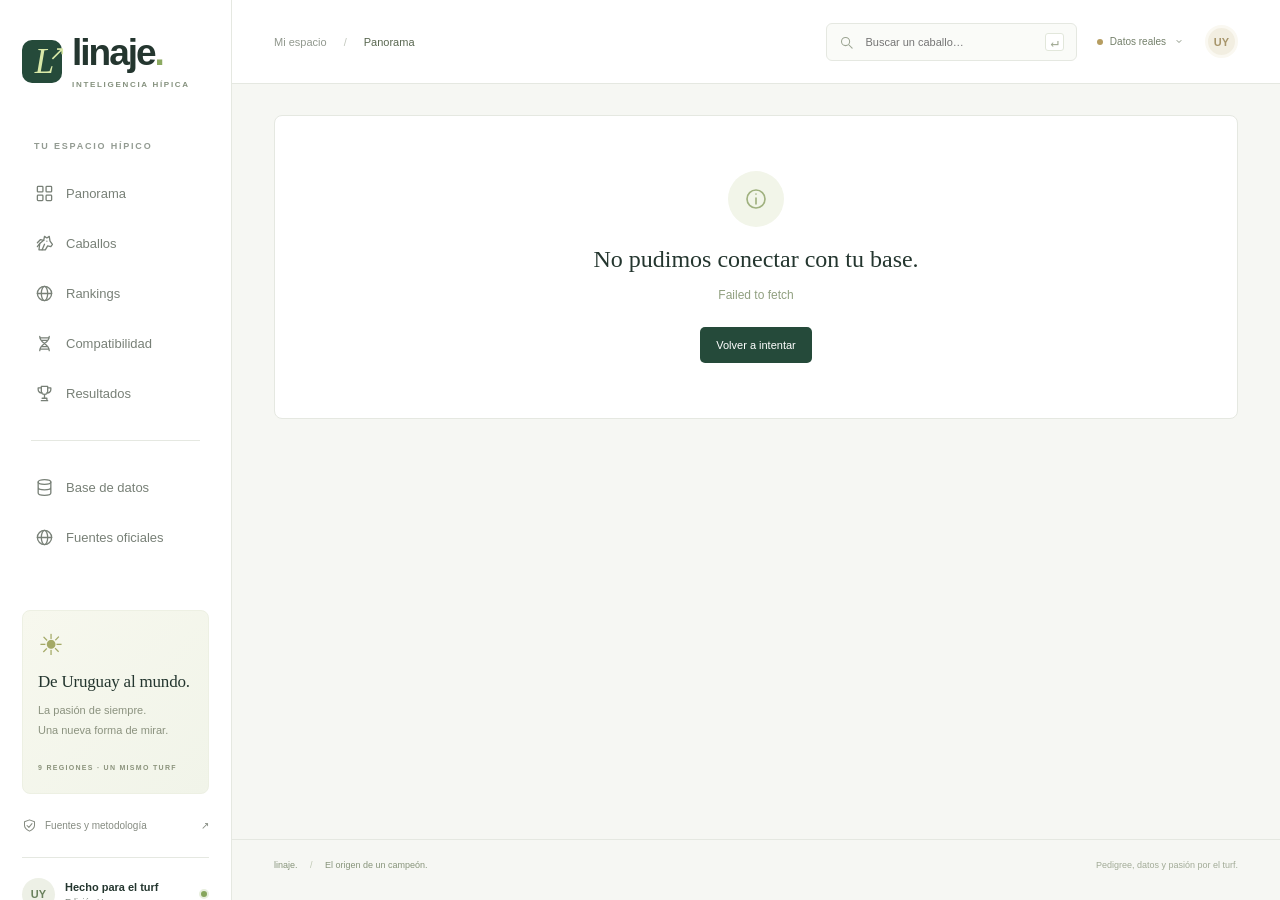
<file: preview.html>
<!doctype html><html lang="es"><head><meta charset="utf-8"><meta name="viewport" content="width=device-width,initial-scale=1"><title>Linaje · Preview interactiva</title><style>html,body{margin:0;height:100%;overflow:hidden;background:#f5f7f4}iframe{display:block;border:0;width:100%;height:100dvh}</style></head><body><iframe id="linaje-preview" title="Linaje · Pedigrees, carreras y compatibilidad" allow="fullscreen"></iframe><script>document.getElementById('linaje-preview').srcdoc="\u003c!doctype html>\n\u003chtml lang=\"es\">\n\u003chead>\u003cbase href=\"about:srcdoc\">\n  \u003cmeta charset=\"UTF-8\">\n  \u003cmeta name=\"viewport\" content=\"width=device-width, initial-scale=1.0\">\n  \u003cmeta name=\"theme-color\" content=\"#203b31\">\n  \u003cmeta name=\"description\" content=\"Pedigrees de pura sangre, an\u00e1lisis de cruces y resultados h\u00edpicos. Uruguay como punto de partida.\">\n  \u003ctitle>Linaje \u2014 El origen de un campe\u00f3n\u003c/title>\n  \u003clink rel=\"icon\" href=\"[data-uri]\" type=\"image/svg+xml\">\n  \u003cstyle>:root{--bg:#f6f7f3;--white:#fff;--ink:#24362f;--muted:#7b847c;--line:#e5e8e1;--green:#254a3a;--lime:#d9e9a8;--pale:#eff3e8;--orange:#af7847;--serif:Georgia,'Times New Roman',serif;--sans:Inter,-apple-system,BlinkMacSystemFont,'Segoe UI',sans-serif}\n*{box-sizing:border-box}body{margin:0;font:14px var(--sans);color:var(--ink);background:var(--bg);-webkit-font-smoothing:antialiased}button,input,select,textarea{font:inherit}button,a,input,select,textarea{-webkit-tap-highlight-color:transparent}a{color:inherit;text-decoration:none}button{cursor:pointer}button:disabled{cursor:not-allowed;opacity:.5}button:focus-visible,a:focus-visible,input:focus-visible,select:focus-visible,textarea:focus-visible{outline:3px solid #9bb477;outline-offset:3px}button{color:inherit}svg.icon{width:19px;height:19px;stroke:currentColor;stroke-width:1.65;fill:none;stroke-linecap:round;stroke-linejoin:round;vertical-align:middle;flex-shrink:0}.sidebar{width:232px;position:fixed;inset:0 auto 0 0;background:#fff;border-right:1px solid var(--line);display:flex;flex-direction:column;padding:34px 22px 0;z-index:30}.brand{display:flex;align-items:center;gap:10px;margin-bottom:52px;font-size:37px;font-weight:650;letter-spacing:-2px;line-height:1}.brand-dot{color:#8caa61}.brand small{display:block;letter-spacing:1.7px;font-size:8px;font-weight:600;color:#85917e;margin-top:10px}.brand-mark{display:inline-flex;position:relative;border-radius:10px;color:var(--lime);background:var(--green);height:43px;width:40px;font:italic 35px var(--serif);align-items:center;justify-content:center;letter-spacing:-5px}.brand-mark>span{font:20px var(--sans);position:absolute;top:1px;right:1px}.workspace-label{font-size:9px;letter-spacing:1.8px;color:#939b92;font-weight:650;margin:0 12px 15px}.nav-link{display:flex;gap:12px;align-items:center;padding:13px 13px;margin:5px 0;border-radius:7px;font-size:13px;color:#788077;transition:.15s}.nav-link.active{color:#244a35;background:#edf2e4;font-weight:600}.nav-link.active:after{content:'';width:5px;height:5px;margin-left:auto;background:#7a9856;border-radius:50%}.nav-link:hover{background:var(--bg);color:var(--green)}.nav-divider{height:1px;background:var(--line);margin:24px 9px}.sidebar-bottom{margin-top:auto;padding-top:45px}.uruguay-note{padding:20px 15px;background:linear-gradient(135deg,#f7f8ee,#f1f4e9);border:1px solid #edf0e3;border-radius:8px}.sun-mark{display:block;color:#a4a967;font-size:29px;line-height:1;margin-bottom:12px}.uruguay-note strong{font:17px var(--serif);letter-spacing:-.2px}.uruguay-note p{font-size:11px;color:#8b927f;line-height:1.8;margin:9px 0 16px}.tiny-label{font-size:7px;letter-spacing:1.3px;color:#8b937c;font-weight:600}.help-link{display:flex;align-items:center;gap:8px;font-size:10px;color:#858b81;padding:24px 0}.help-link .icon{width:15px;height:15px}.help-link>span:last-child{margin-left:auto}.sidebar-signature{padding:20px 0;border-top:1px solid var(--line);display:flex;align-items:center;gap:10px;font-size:11px;font-weight:600}.avatar,.profile-avatar{width:33px;height:33px;display:inline-flex;align-items:center;justify-content:center;border-radius:50%;background:#edf0e6;color:#69805d;font-size:11px;font-weight:650;flex-shrink:0}.sidebar-signature small{display:block;font-size:9px;font-weight:400;color:var(--muted);margin-top:4px}.status-dot{width:6px;height:6px;background:#87a65c;border:2px solid #e8efdf;box-sizing:content-box;border-radius:50%;margin-left:auto}.app-shell{margin-left:232px}.topbar{height:84px;background:#fff;border-bottom:1px solid var(--line);display:flex;align-items:center;justify-content:space-between;gap:20px;padding:0 42px}.breadcrumb{font-size:11px;color:#92998f;white-space:nowrap}.breadcrumb span{margin:0 14px;color:#c3c8be}.breadcrumb strong{color:#596750;font-weight:500}.topbar-actions{display:flex;align-items:center;gap:20px}.global-search{display:flex;align-items:center;gap:9px;border:1px solid var(--line);background:#fafbf8;padding:9px 12px;border-radius:6px}.global-search .icon{width:15px;height:15px;color:#9ba492}.global-search input{width:173px;background:transparent;border:0;font-size:11px;color:var(--ink);outline:none}.global-search kbd{border:1px solid #e2e7db;background:#fff;padding:0 4px;color:#a1aa94;border-radius:3px}.mode-button{border:0;background:transparent;display:flex;align-items:center;gap:7px;font-size:10px;color:#737f69;padding:9px 0}.mode-button .icon{width:12px}.mode-dot{width:6px;height:6px;border-radius:50%;background:#b69d61}.profile-avatar{background:#f2eee1;color:#a7956b;border:3px solid #faf8f1}.mobile-menu{display:none!important}main{max-width:1550px;margin:auto;padding:31px 42px 35px;min-height:calc(100vh - 145px)}.page-intro{display:flex;justify-content:space-between;gap:20px;align-items:center;margin-bottom:25px}.eyebrow{font-size:9px;color:#8d9980;letter-spacing:2px;font-weight:600;margin:0 0 9px;text-transform:uppercase}h1{font-family:var(--serif);font-size:31px;font-weight:400;letter-spacing:-.8px;margin:0 0 8px}h2{font-size:17px;font-weight:600;letter-spacing:-.3px;margin:0}h3{margin:0;font-size:14px;font-weight:600}p{line-height:1.6}.page-intro p{color:#8b9385;font-size:11px;margin:0}.date-chip{display:flex;gap:8px;align-items:center;font-size:10px;color:#7e8b73;background:white;border:1px solid var(--line);padding:9px 12px;border-radius:5px}.date-chip .icon{width:14px;height:14px}.demo-banner{border:1px solid #e7e2cc;background:#fbf9ef;border-radius:6px;display:flex;align-items:center;gap:9px;padding:9px 13px;margin-bottom:22px;color:#958255;font-size:10px}.demo-banner .icon{width:14px;height:14px}.demo-banner button{font-size:10px;color:#806c3a;background:none;border:0;padding:0;margin-left:auto;white-space:nowrap;text-decoration:underline;text-underline-offset:3px}.hero{position:relative;overflow:hidden;border-radius:10px;background:#203b31;min-height:260px;display:flex;align-items:center;color:#f4f6e9;isolation:isolate}.hero:after{content:'';position:absolute;inset:0;background:linear-gradient(90deg,#203b31 38%,transparent 78%);z-index:-1}.hero-content{padding:32px 36px;width:65%}.hero .eyebrow{color:#bfce9c;font-size:8px;letter-spacing:2.5px;display:flex;align-items:center;gap:8px}.hero .eyebrow:before{content:'';height:4px;width:4px;border-radius:50%;background:#bfce9c}.hero h2{font:37px/1.13 var(--serif);letter-spacing:-.6px;margin:15px 0}.hero h2 em{font-weight:400;color:#d3e3a4}.hero p{font-size:10px;line-height:1.8;color:#b2c2b4;max-width:320px;margin:0 0 23px}.hero-art{position:absolute;right:-7px;top:-28px;height:350px;width:430px;z-index:-2;object-fit:contain}.hero-buttons{display:flex;align-items:center;gap:20px}.button{display:inline-flex;align-items:center;justify-content:center;gap:8px;border:1px solid transparent;border-radius:5px;font-size:11px;font-weight:500;padding:11px 15px;transition:background .15s;white-space:nowrap}.button .icon{width:14px;height:14px}.button.primary{background:var(--green);color:white}.button.primary:hover{background:#36664e}.button.lime{background:var(--lime);color:#2e482e}.button.lime:hover{background:#e5f2c3}.button.light{background:#fff;border-color:var(--line);color:#69775d}.button.light:hover{background:var(--pale)}.button.ghost{background:transparent;color:#d3ddc7;padding-left:0;padding-right:0;font-size:10px}.button.text{color:var(--green);background:none;padding-left:0;padding-right:0;font-size:10px}.hero-caption{position:absolute;bottom:19px;right:24px;font-size:7px;letter-spacing:2px;color:#9bad95}.stats-grid{display:grid;grid-template-columns:repeat(4,minmax(0,1fr));gap:15px;margin:22px 0 29px}.stat{background:white;border:1px solid var(--line);border-radius:7px;padding:19px 20px;position:relative}.stat-icon{position:absolute;right:17px;top:17px;background:#f4f6ee;padding:7px;border-radius:6px;color:#869775;line-height:1}.stat-icon .icon{width:15px;height:15px}.stat .label{font-size:10px;color:#8b9483;margin-bottom:9px;display:block}.stat .number{font-size:29px;letter-spacing:-1px;font-weight:500;line-height:1.3}.stat .meta{font-size:9px;color:#9ca58f;display:block;margin-top:7px}.stat .meta b{color:#8b9f68;font-weight:500}.dashboard-grid{display:grid;grid-template-columns:minmax(0,1fr) 285px;gap:21px}.panel{background:white;border:1px solid var(--line);border-radius:8px;overflow:hidden}.panel-header{display:flex;align-items:center;justify-content:space-between;gap:20px;padding:22px 22px 19px}.panel-header h2{font-size:15px}.panel-header p{font-size:10px;color:#929b87;margin:7px 0 0}.panel-header .button{padding:4px 0}.tag{font-size:8px;letter-spacing:.2px;background:#f0f4e8;color:#7c8f61;border-radius:4px;padding:5px 8px;white-space:nowrap;display:inline-flex;align-items:center;gap:5px}.tag.demo{background:#f8f4e6;color:#a28b54}.tag.neutral{background:#f3f4ef;color:#8a9280}.tag.blue{background:#edf2f4;color:#77919c}.horse-table{width:100%;border-collapse:collapse;text-align:left}.horse-table th{font-size:8px;color:#9ca58f;font-weight:500;letter-spacing:.5px;text-transform:uppercase;background:#fafbf7;padding:11px 20px;border-top:1px solid var(--line);border-bottom:1px solid var(--line)}.horse-table td{padding:16px 20px;border-bottom:1px solid #f0f2e9;font-size:10px;color:#8a957f}.horse-table tr:last-child td{border-bottom:0}.horse-name-cell{display:flex;align-items:center;gap:10px}.horse-initial{width:33px;height:33px;display:inline-flex;align-items:center;justify-content:center;border-radius:6px;background:#f1f2e9;color:#8b9a75;font:italic 20px var(--serif);flex-shrink:0}.horse-initial.rose{background:#f4eee8;color:#b5a187}.horse-name-button{border:0;padding:0;background:none;text-align:left;color:#3e503c;font-size:11px;font-weight:600}.horse-name-button:hover{color:#88a456}.horse-name-cell small{display:block;color:#a0a88f;font-size:8px;margin-top:4px}.table-arrow{border:0;background:none;color:#a2ad92;padding:0}.table-arrow .icon{width:15px;height:15px}.panel-foot{border-top:1px solid var(--line);padding:14px 22px;font-size:9px;color:#a4ad97;display:flex;align-items:center;gap:6px;background:#fdfefb}.panel-foot .icon{height:12px;width:12px}.cross-card{background:#edf1e4;border:1px solid #e2e8d5;border-radius:8px;padding:24px;position:relative;overflow:hidden}.cross-card .cross-symbol{display:inline-flex;padding:8px;background:#e1e8ce;border-radius:7px;margin-bottom:21px;color:#849964}.cross-card h2{font:25px/1.15 var(--serif);letter-spacing:-.4px;max-width:190px}.cross-card p{font-size:10px;color:#8b987e;line-height:1.8;margin:14px 0 19px}.lineage-graphic{display:grid;grid-template-columns:1fr 20px 1fr;align-items:center;margin:20px 0 24px}.lineage-graphic .chip{padding:13px 0;border:1px solid #dbe3cb;border-radius:5px;text-align:center;background:#f7f9f0;font-size:9px;color:#92a376}.lineage-graphic .chip .icon{display:block;margin:0 auto 5px;width:19px;height:19px}.lineage-graphic .connector{height:1px;background:#b1c091;position:relative}.lineage-graphic .connector:after{content:'+';position:absolute;left:7px;top:-7px;font-size:11px;color:#95a778;background:#edf1e4}.cross-card .button{width:100%}.coverage-section{margin-top:28px}.section-top{display:flex;justify-content:space-between;align-items:center;gap:15px;margin-bottom:17px}.section-top h2{font-size:14px}.section-top p{font-size:10px;color:#929d85;margin:6px 0 0}.section-top>a{color:#8f9a7e;font-size:10px;display:flex;gap:6px;align-items:center}.section-top .icon{width:12px;height:12px}.country-strip{display:flex;gap:9px;flex-wrap:wrap}.country-chip{border:1px solid var(--line);background:white;border-radius:5px;padding:10px 13px;display:flex;align-items:center;gap:7px;font-size:10px;color:#929d85}.country-chip.selected{background:#edf2e3;border-color:#cddbb8;color:#4b6d3c}.country-chip .flag{font-size:14px}.country-chip .small-dot{height:4px;width:4px;background:#8da862;border-radius:50%}.footer{max-width:1550px;margin:auto;padding:20px 42px 24px;display:flex;justify-content:space-between;border-top:1px solid var(--line);font-size:9px;color:#a2ab97}.footer>span:first-child{color:#87947a}.footer-divider{margin:0 10px;color:#bdc6b1}.toolbar{display:flex;align-items:center;flex-wrap:wrap;gap:10px;margin:0 0 20px}.field{display:flex;flex-direction:column;gap:8px}.field label,.field>span{font-size:10px;font-weight:600;color:#7a8870}.input,select,textarea{border:1px solid #dfe5d7;border-radius:5px;padding:11px 12px;background:white;color:#4f6145;min-width:0;font-size:12px;width:100%;outline:none}.input::placeholder,textarea::placeholder{color:#a7af9c}.input:focus,select:focus,textarea:focus{border-color:#9db77d}.toolbar .search-field{position:relative;flex:1;min-width:190px}.search-field .icon{position:absolute;left:13px;top:12px;width:15px;color:#9ba68d}.search-field input{padding-left:36px}.toolbar>select{width:auto;max-width:200px}.toolbar .count{font-size:10px;color:#93a083;margin-left:auto}.empty-state{padding:55px 25px;text-align:center;max-width:650px;margin:auto}.empty-state .empty-icon{width:56px;height:56px;display:flex;align-items:center;justify-content:center;background:#f2f5e9;color:#a0b17f;border-radius:50%;margin:0 auto 19px}.empty-state .empty-icon .icon{width:24px;height:24px}.empty-state h3{font:24px var(--serif);font-weight:400}.empty-state p{font-size:12px;color:#91a080;line-height:1.8;max-width:430px;margin:12px auto 20px}.empty-state .button{margin:0 4px}.subtle-note{font-size:10px;color:#9ca58d;line-height:1.8}.form-grid{display:grid;grid-template-columns:1fr 1fr;gap:18px}.full-width{grid-column:1/-1}.form-panel{padding:27px}.form-panel h2{margin-bottom:9px}.form-panel .section-description{font-size:11px;color:#8c9980;line-height:1.8;margin:0 0 23px}.split-grid{display:grid;grid-template-columns:minmax(0,1.1fr) minmax(0,1fr);gap:22px}.cross-selection{padding:23px;background:#f7f9f2;border:1px solid #e2e9d6;border-radius:7px;display:flex;align-items:center;gap:16px;margin-bottom:20px}.cross-selection .horse-initial{height:48px;width:48px;font-size:25px}.cross-selection .field{flex:1}.cross-selection select{font-size:13px}.cross-plus{display:flex;align-items:center;gap:12px;color:#a2b08c;font-size:10px;margin:17px 0}.cross-plus:before,.cross-plus:after{content:'';flex:1;height:1px;background:var(--line)}.wide-button{width:100%}.method-card{background:#fff;padding:27px;border:1px solid var(--line);border-radius:8px}.method-card h2{font:26px var(--serif);margin:12px 0 15px}.method-card p{font-size:11px;line-height:1.9;color:#8d9a82}.method-steps{list-style:none;padding:0;margin:25px 0}.method-steps li{display:flex;gap:12px;align-items:flex-start;margin:22px 0}.method-steps b{font-size:10px;color:#96a779;border:1px solid #e4ebd9;border-radius:50%;padding:6px 9px;background:#f6f8ef}.method-steps strong{display:block;font-size:11px;margin:1px 0 5px}.method-steps span{font-size:10px;color:#92a082;line-height:1.8}.result-analysis{margin-top:23px}.result-analysis .coefficient{font:50px var(--serif);margin:14px 0;color:#36553d}.metric-caption{color:#81906f;font-size:11px;line-height:1.7}.analysis-metrics{display:grid;grid-template-columns:1fr 1fr;gap:15px;padding:20px 0;border-bottom:1px solid var(--line);margin-bottom:20px}.analysis-metrics strong{display:block;font-size:22px;font-weight:500;margin-bottom:7px}.analysis-metrics span{font-size:10px;color:#8c9b7b}.notice{font-size:10px;line-height:1.9;background:#f8f6ee;border:1px solid #eae6d4;border-radius:6px;padding:14px;color:#93895f;margin:17px 0}.shared-list{display:flex;gap:8px;flex-wrap:wrap;margin:12px 0 20px}.loading-state{padding:80px 20px;text-align:center;color:#869377;font-size:12px}.error-message{background:#fbf2eb;border:1px solid #eddbca;color:#a17456;padding:13px 15px;font-size:11px;line-height:1.8;border-radius:5px;margin-top:15px;overflow-wrap:anywhere}.success-message{background:#eff5e9;border:1px solid #dce8d0;color:#6f8a56;padding:13px;font-size:11px;line-height:1.8;border-radius:5px;margin-top:15px}.results-country-strip{margin-bottom:22px}.track-list{display:flex;flex-wrap:wrap;gap:8px;margin:16px 0}.results-heading{padding:22px;background:#fff;border:1px solid var(--line);border-radius:8px;margin-bottom:20px}.results-heading h2{font:25px var(--serif)}.results-heading p{font-size:11px;color:#8a977e;margin:8px 0}.results-count{float:right;font-size:11px;color:#8f9f7b}.result-race-header{padding:20px 22px;border-bottom:1px solid var(--line);display:flex;justify-content:space-between;gap:15px;align-items:center}.result-race-header small{display:block;color:#9ca88e;margin-top:7px;font-size:10px}.result-panel{margin-bottom:18px}.source-grid{display:grid;grid-template-columns:repeat(2,minmax(0,1fr));gap:15px;margin:22px 0}.source-card{padding:20px;background:white;border:1px solid var(--line);border-radius:7px}.source-card-top{display:flex;gap:12px;align-items:center;margin-bottom:15px}.source-card .flag{font-size:25px}.source-card h3{font-size:12px}.source-card small{display:block;color:#9aa58a;font-size:9px;margin-top:6px}.source-card-bottom{display:flex;align-items:center;justify-content:space-between;gap:12px;border-top:1px solid #eef1e7;padding-top:12px}.source-card p{font-size:10px;color:#99a28e;margin:9px 0 13px;line-height:1.8}.source-card a{font-size:10px;color:#819569;display:flex;align-items:center;gap:4px}.source-card .icon{width:12px;height:12px}.source-card .last-attempt{font-size:9px;color:#ac9363;line-height:1.7;margin:9px 0}.import-tabs{display:flex;border-bottom:1px solid var(--line);margin-bottom:23px;gap:25px}.import-tabs button{border:0;background:none;color:#91a07e;font-size:11px;padding:0 0 12px}.import-tabs button.active{color:var(--green);border-bottom:2px solid var(--green)}.dropzone{padding:33px 20px;background:#fafbf6;border:1px dashed #cdd9bc;border-radius:8px;text-align:center;position:relative}.dropzone .icon{color:#9bae7e;width:28px;height:28px;margin-bottom:13px}.dropzone h3{font-size:12px;font-weight:500}.dropzone p{color:#9ca88d;font-size:10px;margin:10px 0 17px}.dropzone input{max-width:100%;font-size:11px;color:#8b9b78}.export-card{padding:28px;background:#edf2e3;border:1px solid #dfe8cf;border-radius:8px}.export-card>.icon{width:32px;height:32px;color:#8a9e6c;margin-bottom:20px}.export-card h2{font:28px var(--serif);margin-bottom:13px}.export-card p{font-size:11px;color:#8e9d7d;line-height:1.9}.export-list{list-style:none;padding:0;margin:25px 0;color:#7f9269;font-size:11px}.export-list li{display:flex;align-items:center;gap:8px;margin:16px 0}.export-list .icon{width:14px;height:14px}.export-card .button{width:100%}.database-summary{display:flex;gap:24px;margin:20px 0;border-top:1px solid var(--line);padding-top:20px}.database-summary strong{font-size:26px;font-weight:500;display:block}.database-summary span{font-size:10px;color:#97a487}.code-sample{background:#203b31;color:#d1dfb3;padding:17px;border-radius:6px;font:10px/1.8 ui-monospace,SFMono-Regular,monospace;overflow:auto;margin:18px 0;white-space:pre}.horse-dialog{width:min(1100px,95vw);max-height:92vh;padding:0;border:1px solid #dce3d2;border-radius:12px;color:var(--ink);background:#f9faf6;box-shadow:0 30px 100px #182b2844}.horse-dialog::backdrop{background:#152b24a1;backdrop-filter:blur(4px)}.dialog-header{display:flex;align-items:flex-start;justify-content:space-between;gap:20px;padding:26px 30px;background:white;border-bottom:1px solid var(--line)}.dialog-header h2{font:31px var(--serif);margin:8px 0 10px}.dialog-header .horse-meta{display:flex;align-items:center;gap:10px;font-size:11px;color:#8e9b80}.icon-button{border:1px solid var(--line);background:white;border-radius:5px;display:flex;align-items:center;justify-content:center;width:33px;height:33px;padding:0;color:#879874}.icon-button .icon{height:16px;width:16px}.dialog-content{padding:25px 30px}.pedigree-legend{display:flex;align-items:center;gap:18px;font-size:10px;color:#95a084;margin-bottom:20px}.pedigree-legend strong{font-size:13px;color:#637753;margin-right:auto}.pedigree-legend i{display:inline-block;width:7px;height:7px;border-radius:2px;margin-right:6px;background:#e1e8cd}.pedigree-legend i.maternal{background:#ede2d6}.pedigree-scroll{overflow:auto;padding:3px}.pedigree-grid{display:grid;grid-template-columns:repeat(3,minmax(200px,1fr));grid-template-rows:25px repeat(8,58px);gap:8px 27px;min-width:670px}.generation-label{font-size:9px;color:#93a07f;letter-spacing:1px;text-transform:uppercase}.pedigree-node{background:white;border:1px solid #e3e9d9;border-left:3px solid #b2c391;border-radius:5px;text-align:left;padding:9px 12px;align-self:center;min-height:53px;position:relative;display:flex;flex-direction:column;justify-content:center;transition:.15s;width:100%}.pedigree-node:hover{border-color:#a5ba83;background:#fbfdf6}.pedigree-node.maternal{border-left-color:#d1b899}.pedigree-node.unknown{background:#f3f5ef;color:#b0b8a3;border-left-color:#dce2d2}.pedigree-node strong{font-size:11px;font-weight:500;line-height:1.4}.pedigree-node small{font-size:9px;color:#99a88a;margin-top:4px}.pedigree-node[data-col='2']:before,.pedigree-node[data-col='3']:before{content:'';position:absolute;left:-28px;width:25px;height:1px;background:#d8e1cc;top:50%}.dialog-note{margin-top:22px;padding-top:17px;border-top:1px solid var(--line);font-size:10px;color:#91a17e;line-height:1.9;display:flex;justify-content:space-between;gap:20px;flex-wrap:wrap}.dialog-note a{color:#69874b;text-decoration:underline;text-underline-offset:3px}.toast{position:fixed;bottom:26px;left:calc(50% + 100px);transform:translate(-50%,20px);z-index:100;background:#254a3a;color:#edf2dd;border:1px solid #57715c;padding:13px 22px;border-radius:7px;font-size:12px;box-shadow:0 8px 35px #203b3133;opacity:0;pointer-events:none;transition:.2s;max-width:90vw}.toast.visible{opacity:1;transform:translate(-50%,0)}.skip-link{position:fixed;top:-50px;left:20px;background:var(--green);color:white;padding:10px 20px;z-index:100}.skip-link:focus{top:10px}.table-scroll{overflow:auto}.text-link{background:none;border:0;color:#78915b;font-size:11px;text-decoration:underline;text-underline-offset:3px;padding:0}.muted{color:#99a58d}.small{font-size:10px}.row-actions{display:flex;gap:9px;flex-wrap:wrap}.hidden{display:none!important}\n@media(min-width:1500px){.hero{min-height:300px}.hero-art{right:30px;height:390px;width:480px}.hero h2{font-size:45px}.hero-content{padding:38px 42px}.hero p{font-size:12px;max-width:400px}.hero-buttons .button{font-size:12px;padding:12px 17px}.hero-caption{font-size:8px}.stat .label{font-size:12px}.stat .meta{font-size:10px}.dashboard-grid{grid-template-columns:minmax(0,1fr) 330px}.cross-card{padding:27px}.cross-card h2{font-size:29px}.cross-card p{font-size:12px}.horse-table td{padding:20px 22px;font-size:12px}.horse-table th{font-size:9px}.horse-name-button{font-size:13px}.horse-name-cell small{font-size:10px}.panel-header h2{font-size:17px}.panel-header p{font-size:12px}.lineage-graphic .chip{font-size:11px}.nav-link{font-size:14px}}\n@media(max-width:1150px){.sidebar{width:205px;padding:30px 17px 0}.app-shell{margin-left:205px}.topbar{padding:0 25px}.topbar-actions{gap:13px}main{padding:26px 25px}.global-search input{width:135px}.dashboard-grid{grid-template-columns:minmax(0,1fr) 250px}.hero-content{padding:30px;width:70%}.hero h2{font-size:32px}.hero-art{right:-55px;opacity:.8}.stat{padding:16px}.stat-icon{right:12px;top:12px;padding:5px}.stat .label{font-size:9px}.cross-card{padding:21px}.horse-table td,.horse-table th{padding:15px}.horse-table .optional-col{display:none}.footer{padding-left:25px;padding-right:25px}.split-grid{grid-template-columns:1fr 1fr}.source-grid{gap:10px}}\n@media(max-width:900px){.global-search{display:none}.dashboard-grid{grid-template-columns:1fr}.cross-card{display:grid;grid-template-columns:1fr 1fr;gap:12px;align-items:center}.cross-card .cross-symbol,.cross-card .lineage-graphic{display:none}.cross-card p{margin:0}.cross-card .button{grid-column:2;grid-row:2}.cross-card h2{font-size:26px;grid-row:1/3}.hero-art{right:-110px;opacity:.65}.stats-grid{gap:9px}.stat-icon{display:none}.stat .number{font-size:25px}.stat .meta{font-size:8px}.split-grid{grid-template-columns:1fr}.method-card{display:none}.source-grid{grid-template-columns:1fr 1fr}.hero-content{width:85%}.hero-caption{display:none}.form-panel{padding:23px}.page-intro{align-items:flex-start}.date-chip{font-size:9px}.page-intro h1{font-size:27px}.page-intro .row-actions{justify-content:flex-end}}\n@media(max-width:680px){.sidebar{transform:translateX(-100%);transition:transform .2s;width:230px;box-shadow:10px 0 60px #1e352533}.sidebar.open{transform:translateX(0)}.app-shell{margin-left:0}.topbar{height:65px;padding:0 17px;gap:12px}.mobile-menu{display:flex!important}.breadcrumb{margin-right:auto;font-size:10px}.breadcrumb span{margin:0 8px}.topbar-actions{gap:12px}.profile-avatar{display:none}main{padding:22px 17px}.page-intro{margin-bottom:20px;gap:12px}.page-intro h1{font-size:28px;line-height:1.15;max-width:290px}.page-intro p{font-size:10px;line-height:1.7}.eyebrow{font-size:8px;letter-spacing:1.6px}.date-chip{display:none}.page-intro>.button{padding:10px;font-size:10px}.demo-banner{font-size:9px;padding:10px;line-height:1.7;align-items:flex-start;flex-wrap:wrap;gap:6px}.demo-banner>span:first-of-type{flex:1;min-width:230px}.demo-banner button{margin-left:20px;font-size:9px}.hero{min-height:295px}.hero:after{background:linear-gradient(90deg,#203b31 5%,#203b31b5 70%,transparent)}.hero-content{padding:26px 22px;width:100%}.hero h2{font-size:35px;margin:17px 0}.hero p{max-width:235px;font-size:10px}.hero-art{right:-155px;top:15px;height:330px;opacity:.5}.hero-buttons{gap:15px}.hero-buttons .button{font-size:10px;padding:10px 13px}.hero-buttons .ghost{padding:0}.stats-grid{grid-template-columns:repeat(2,minmax(0,1fr));gap:10px;margin:17px 0 24px}.stat{padding:17px}.stat .label{font-size:10px}.stat .number{font-size:29px}.stat .meta{font-size:9px}.stat-icon{display:block;top:14px;right:14px}.stat-icon .icon{width:12px;height:12px}.dashboard-grid{gap:16px}.panel-header{padding:20px 17px}.panel-header h2{font-size:14px}.panel-header p{font-size:9px}.horse-table td,.horse-table th{padding:14px 13px}.horse-table .mobile-hide{display:none}.horse-name-cell{gap:9px}.horse-name-button{font-size:11px}.horse-initial{width:30px;height:30px;font-size:19px}.horse-table td{font-size:9px}.cross-card{padding:24px;gap:15px}.cross-card h2{font-size:25px}.cross-card p{font-size:9px}.coverage-section{margin-top:24px}.section-top h2{font-size:13px}.section-top p{font-size:9px;max-width:230px}.section-top>a{font-size:9px;white-space:nowrap}.country-chip{padding:9px 11px;font-size:9px}.country-strip{gap:7px}.footer{padding:17px;font-size:8px;gap:20px}.footer>span:last-child{display:none}.toast{left:50%;font-size:11px;width:max-content;max-width:90vw}.form-grid{gap:15px}.source-grid{grid-template-columns:1fr}.toolbar>select{max-width:150px;font-size:11px}.toolbar .count{width:100%;margin-top:3px}.form-panel{padding:22px 18px}.cross-selection{padding:17px;gap:12px}.cross-selection .horse-initial{width:36px;height:36px;font-size:22px}.source-card{padding:20px}.horse-dialog{width:96vw;max-height:94vh}.dialog-header{padding:22px 20px}.dialog-header h2{font-size:27px}.dialog-header .horse-meta{font-size:10px;flex-wrap:wrap}.dialog-content{padding:20px 16px}.pedigree-legend{gap:10px;flex-wrap:wrap;font-size:9px}.pedigree-legend strong{width:100%;margin-bottom:6px}.pedigree-grid{grid-template-columns:repeat(3,195px);gap:7px 21px;min-width:627px}.pedigree-node[data-col='2']:before,.pedigree-node[data-col='3']:before{left:-22px;width:19px}.pedigree-node strong{font-size:10px}.pedigree-node small{font-size:8px}.horse-dialog .notice{font-size:9px}.row-actions{gap:6px}.row-actions .button{font-size:10px;padding:9px 11px}.results-heading h2{font-size:22px}.results-count{float:none;display:block;margin-top:12px}.empty-state{padding:38px 20px}.empty-state h3{font-size:24px}.empty-state p{font-size:11px}.mode-button{font-size:9px}.results-filters{display:grid;grid-template-columns:1fr 1fr}.results-filters>select{max-width:none;width:100%}.results-filters input{font-size:11px}}\n@media(prefers-reduced-motion:reduce){*{transition:none!important;scroll-behavior:auto!important}}\n\n/* Official Uruguay imports and recorded campaigns. */\n.import-tabs{flex-wrap:wrap;column-gap:18px;row-gap:10px}.uy-section-heading h2{margin:14px 0 10px}.uy-import-section{border-top:1px solid var(--line);padding:23px 0 4px;margin-top:16px}.uy-import-section h3{font-size:13px}.uy-search-form{display:flex;align-items:end;gap:10px;margin:18px 0}.uy-search-form .field{flex:1}.uy-horse-options{display:grid;gap:10px;margin:14px 0 22px}.uy-horse-option{border:1px solid var(--line);border-radius:6px;padding:15px;background:#fafcf6;display:flex;align-items:center;justify-content:space-between;gap:14px;flex-wrap:wrap}.uy-horse-option>div:first-child{flex:1;min-width:150px}.uy-horse-option strong{font-size:12px}.uy-horse-option small{display:block;font-size:9px;color:#839473;margin-top:7px}.uy-horse-option p{font-size:10px;color:#90a17d;margin:8px 0 10px}.uy-horse-option .text-link{font-size:9px}.uy-import-feedback{width:100%}.uy-import-feedback>div{margin:0}.time-kind{display:block;font-size:8px;color:#97a68a;margin-top:5px}.campaign-details{margin-top:25px;border:1px solid var(--line);border-radius:6px;background:white;padding:15px}.campaign-details summary{cursor:pointer;font-size:12px;font-weight:600;color:#657b54}.campaign-details summary .tag{margin-left:8px;font-weight:400}.campaign-details .table-scroll{margin:18px -15px -15px}.campaign-details td{white-space:nowrap}.campaign-details .text-link{font-size:10px}.campaign-details .subtle-note{margin-bottom:0}.result-panel .panel-foot{flex-wrap:wrap;line-height:1.8}.uy-search-form .button{min-height:39px}\n@media(max-width:680px){.import-tabs button{font-size:10px}.uy-search-form{gap:8px}.uy-search-form .button{padding:11px 12px;font-size:10px}.uy-horse-option{padding:13px}.uy-horse-option>.button{width:100%}.campaign-details{padding:13px}.campaign-details summary{font-size:11px}.campaign-details .table-scroll{margin-left:-13px;margin-right:-13px;margin-bottom:-13px}.time-kind{font-size:7px}}\n\n/* Earnings snapshots retain separate currencies and coverage. */\n.ranking-cards{display:grid;grid-template-columns:repeat(4,minmax(0,1fr));gap:13px;margin:25px 0}.ranking-card{display:flex;flex-direction:column;align-items:flex-start;gap:13px;text-align:left;border:1px solid var(--line);border-radius:8px;padding:22px 17px;background:white;color:var(--ink);font-size:11px;line-height:1.6}.ranking-card.selected{border-color:#6e8c50;box-shadow:0 0 0 1px #6e8c50;background:#f5f8ed}.ranking-card strong{font:38px var(--serif)}.ranking-card strong small{font:14px sans-serif;color:#8b967f}.ranking-card>.tag{margin-top:auto}.ranking-header{align-items:flex-start;gap:15px}.ranking-header p{max-width:700px;line-height:1.8}.ranking-header .button{white-space:nowrap}.ranking-header .eyebrow{display:block;margin-bottom:12px}.ranking-method{padding:0 23px}.ranking-method p{font-size:11px;line-height:1.9;color:#6c7c61}.ranking-toolbar{padding:12px 23px;margin:0}.ranking-position{font:21px var(--serif);color:#63804c}.ranking-birth{display:block;color:#7f8d72;font-size:10px;margin-top:7px}.ranking-earnings{font-variant-numeric:tabular-nums;white-space:nowrap}.ranking-table th,.ranking-table td{padding:18px}.pagination{display:flex;align-items:center;justify-content:center;gap:17px;margin:20px 0;font-size:11px;color:#6c7c61}.ranking-table td:nth-child(2){min-width:180px}.ranking-table td:last-child{width:60px}\n@media(max-width:900px){.ranking-cards{grid-template-columns:repeat(2,minmax(0,1fr))}.ranking-header{flex-wrap:wrap}.ranking-table th,.ranking-table td{padding:14px}.pagination{gap:10px;font-size:10px}.pagination .button{padding:10px}}\n@media(max-width:680px){.ranking-card{padding:17px 13px;font-size:10px;gap:10px}.ranking-card strong{font-size:32px}.ranking-card .tag{font-size:8px}.ranking-method{padding:0 17px}.ranking-toolbar{padding:12px 17px}.ranking-table{min-width:620px}.pagination span{max-width:120px;text-align:center;line-height:1.6}}\n\n.suggestion-host{position:relative;min-width:0}.horse-suggestions{position:absolute;top:100%;left:0;z-index:90;width:max(100%,300px);max-width:min(480px,85vw);max-height:310px;overflow:auto;background:#fff;border:1px solid #ccd6c8;border-radius:10px;box-shadow:0 12px 30px #203b3120;text-align:left}.horse-suggestions[hidden]{display:none}.horse-suggestion{padding:11px 14px;cursor:pointer;border-bottom:1px solid #eef0eb;display:grid;gap:4px}.horse-suggestion:hover,.horse-suggestion[aria-selected=true]{background:#edf3e3}.horse-suggestion small{font-size:11px;color:#667363;overflow-wrap:anywhere}.suggestion-count{display:block;padding:10px 14px;color:#667363}.cross-selection .field{min-width:0}.cross-selection .input{width:100%}.affinity-panel{margin-top:20px}.affinity-grid{display:grid;grid-template-columns:repeat(auto-fit,minmax(160px,1fr));gap:12px;margin:20px 0}.affinity-grid article{display:grid;gap:9px;padding:15px;background:#f3f6ee;border-radius:10px}.affinity-grid strong{font-size:20px;color:#203b31}.affinity-grid small{line-height:1.5;color:#667363}.affinity-grid meter{width:100%}.affinity-panel details p{margin-top:12px;line-height:1.6}.topbar{z-index:100}\n\n.history-section{margin:24px 0}.historic-details summary{cursor:pointer;font-weight:600;color:#203b31}.historic-details p{line-height:1.6;margin:12px 0}.historic-details input{margin:12px 0;max-width:100%}.historic-details .horse-table small{display:block;font-size:10px;color:#667363}.historic-details th,.historic-details td{white-space:normal;min-width:90px}\n\n.campaign-section{margin:28px 0;padding-top:24px;border-top:1px solid var(--border,#e0e6e2)}\n.campaign-heading{display:flex;gap:16px;align-items:center;justify-content:space-between;flex-wrap:wrap;margin-bottom:16px}\n.campaign-heading h3{font-size:22px;margin:6px 0}.campaign-coverage{padding:15px 18px;margin:10px 0;background:#f1f6f2;border:1px solid #d9e7dc;border-radius:12px}\n.campaign-coverage strong,.campaign-coverage span,.campaign-coverage small{display:block}.campaign-coverage span{margin-top:5px}.campaign-coverage p{font-size:13px;line-height:1.6;margin:10px 0}\n.campaign-coverage small{color:#68776e;font-size:11px;margin-top:8px}.campaign-filters{display:flex;gap:12px;margin:18px 0;flex-wrap:wrap}.campaign-filters label{font-size:12px;font-weight:600;display:grid;gap:6px;flex:1;min-width:150px}\n.campaign-filters select{width:100%;min-height:40px;border:1px solid #d9e2db;border-radius:8px;padding:8px;background:white;color:#213b2d}\n.campaign-table{min-width:780px}.campaign-table td{vertical-align:top}.campaign-table td small{display:block;margin-top:5px}.race-details{min-width:135px}.race-details summary{cursor:pointer;font-weight:600;color:#166244;white-space:nowrap}\n.race-details dl{min-width:220px;white-space:normal;margin:14px 0}.race-details dl div{margin-bottom:10px}.race-details dt{font-size:11px;color:#68776e}.race-details dd{margin:3px 0 0;font-size:13px;overflow-wrap:anywhere}\n.campaign-pagination{display:flex;gap:15px;justify-content:center;align-items:center;margin-top:15px}.campaign-pagination button:disabled{opacity:.4;cursor:default}\n\u003c/style>\n  \n  \u003cscript>globalThis.LINAJE_STATIC=true;\u003c/script>\u003cscript type=\"importmap\">{\"imports\": {\"linaje/affinity\": \"[data-uri]\", \"linaje/ancestry\": \"[data-uri]\", \"linaje/app\": \"[data-uri]\", \"linaje/autocomplete\": \"[data-uri]\", \"linaje/campaign\": \"[data-uri]\", \"linaje/downloads\": \"[data-uri]\", \"linaje/genetics\": \"[data-uri]\", \"linaje/performance\": \"[data-uri]\", \"linaje/rankings\": \"[data-uri]\", \"linaje/snapshot-api\": \"[data-uri]\", \"linaje/uruguay\": \"[data-uri]\", \"linaje/verification\": \"[data-uri]\"}}\u003c/script>\u003cscript type=\"module\">import \"linaje/app\";\u003c/script>\n\u003c/head>\n\u003cbody>\n  \u003ca class=\"skip-link\" href=\"#main\">Saltar al contenido\u003c/a>\n  \u003caside class=\"sidebar\" id=\"sidebar\">\n    \u003ca class=\"brand\" href=\"#inicio\" aria-label=\"Linaje, inicio\">\u003cspan class=\"brand-mark\">L\u003cspan>\u2197\u003c/span>\u003c/span>\u003cspan>linaje\u003cspan class=\"brand-dot\">.\u003c/span>\u003csmall>INTELIGENCIA H\u00cdPICA\u003c/small>\u003c/span>\u003c/a>\n    \u003cdiv class=\"workspace-label\">TU ESPACIO H\u00cdPICO\u003c/div>\n    \u003cnav aria-label=\"Navegaci\u00f3n principal\" id=\"nav\">\u003c/nav>\n    \u003cdiv class=\"sidebar-bottom\">\n      \u003cdiv class=\"uruguay-note\">\u003cspan class=\"sun-mark\">\u2600\u003c/span>\u003cstrong>De Uruguay al mundo.\u003c/strong>\u003cp>La pasi\u00f3n de siempre.\u003cbr>Una nueva forma de mirar.\u003c/p>\u003cspan class=\"tiny-label\">9 REGIONES \u00b7 UN MISMO TURF\u003c/span>\u003c/div>\n      \u003ca class=\"help-link\" href=\"#fuentes\">\u003cspan data-icon=\"shield\">\u003c/span>Fuentes y metodolog\u00eda\u003cspan>\u2197\u003c/span>\u003c/a>\n      \u003cdiv class=\"sidebar-signature\">\u003cspan class=\"avatar\">UY\u003c/span>\u003cdiv>Hecho para el turf\u003csmall>Edici\u00f3n Uruguay\u003c/small>\u003c/div>\u003cspan class=\"status-dot\">\u003c/span>\u003c/div>\n    \u003c/div>\n  \u003c/aside>\n  \u003cdiv class=\"app-shell\">\n    \u003cheader class=\"topbar\">\n      \u003cbutton class=\"icon-button mobile-menu\" id=\"mobile-menu\" aria-label=\"Abrir men\u00fa\" aria-controls=\"sidebar\" aria-expanded=\"false\">\u003cspan data-icon=\"menu\">\u003c/span>\u003c/button>\n      \u003cdiv class=\"breadcrumb\">Mi espacio \u003cspan>/\u003c/span> \u003cstrong id=\"breadcrumb-current\">Panorama\u003c/strong>\u003c/div>\n      \u003cdiv class=\"topbar-actions\">\u003cform class=\"global-search\" id=\"search-form\">\u003cspan data-icon=\"search\">\u003c/span>\u003cinput id=\"global-search\" aria-label=\"Buscar un caballo\" placeholder=\"Buscar un caballo\u2026\">\u003ckbd>\u21b5\u003c/kbd>\u003c/form>\u003cbutton id=\"mode-button\" class=\"mode-button\" title=\"Cambiar entre ejemplos ficticios y registros importados\">\u003cspan class=\"mode-dot\">\u003c/span>\u003cspan id=\"mode-label\">Datos reales\u003c/span>\u003cspan data-icon=\"chevron\">\u003c/span>\u003c/button>\u003cspan class=\"profile-avatar\" title=\"Edici\u00f3n Uruguay\">UY\u003c/span>\u003c/div>\n    \u003c/header>\n    \u003cmain id=\"main\" tabindex=\"-1\">\u003cdiv class=\"loading-state\">Preparando tu espacio h\u00edpico\u2026\u003c/div>\u003c/main>\n    \u003cfooter class=\"footer\">\u003cspan>linaje. \u003cspan class=\"footer-divider\">/\u003c/span> El origen de un campe\u00f3n.\u003c/span>\u003cspan>Pedigree, datos y pasi\u00f3n por el turf.\u003c/span>\u003c/footer>\n  \u003c/div>\n  \u003cdialog id=\"horse-dialog\" class=\"horse-dialog\" aria-labelledby=\"horse-title\">\u003c/dialog>\n  \u003cdiv class=\"toast\" id=\"toast\" role=\"status\" aria-live=\"polite\">\u003c/div>\n\u003c/body>\n\u003c/html>\n";</script></body></html>
</file>
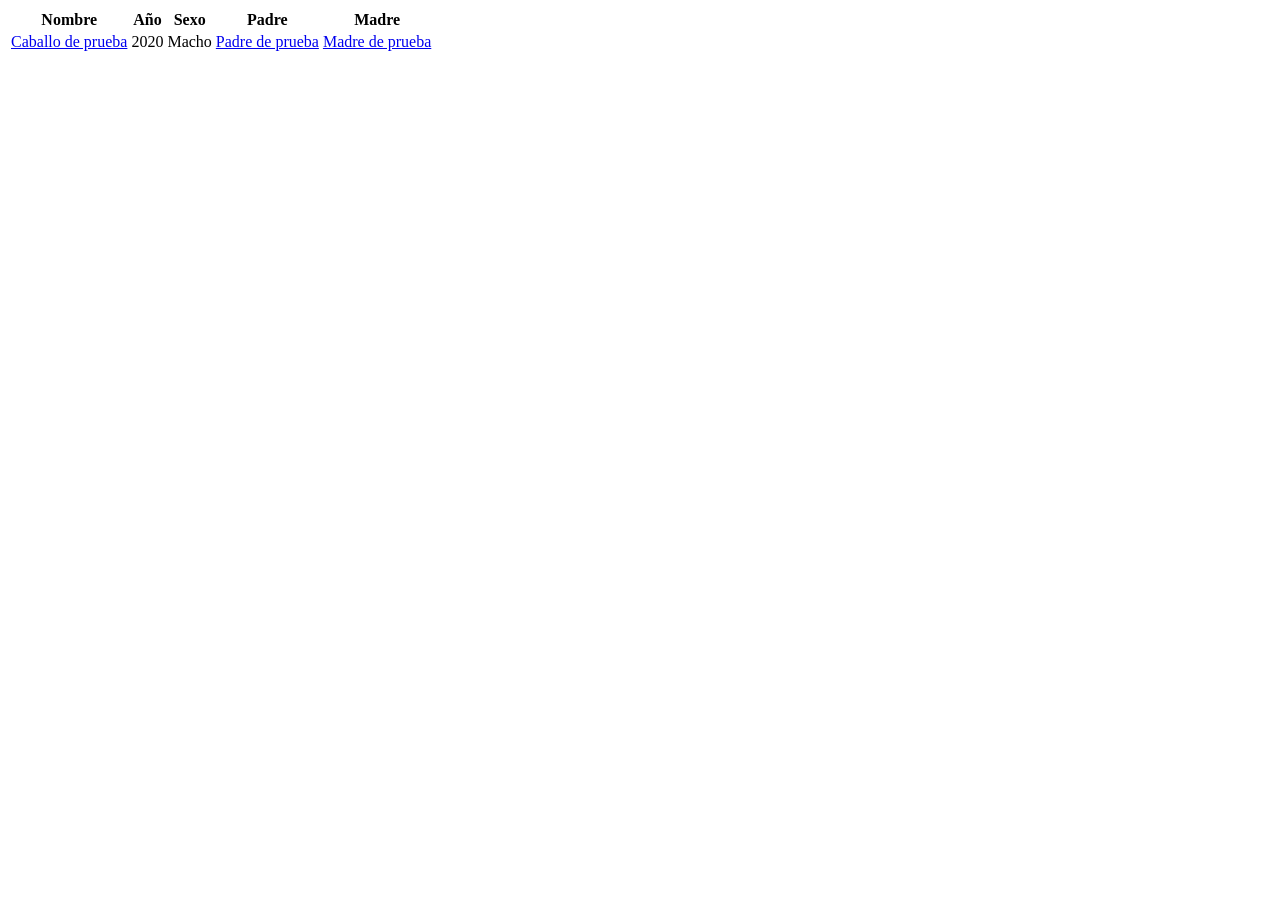
<file: tests/fixtures/pedigree.html>
<!doctype html><html lang="es"><body>
<!-- Synthetic fixture. Never an official Stud Book response. -->
<table><tr><th>Nombre</th><th>Año</th><th>Sexo</th><th>Padre</th><th>Madre</th></tr>
<tr><td><a href="/caballo/101">Caballo de prueba</a></td><td>2020</td><td>Macho</td><td><a href="/caballo/102">Padre de prueba</a></td><td><a href="/caballo/103">Madre de prueba</a></td></tr>
</table></body></html>
</file>
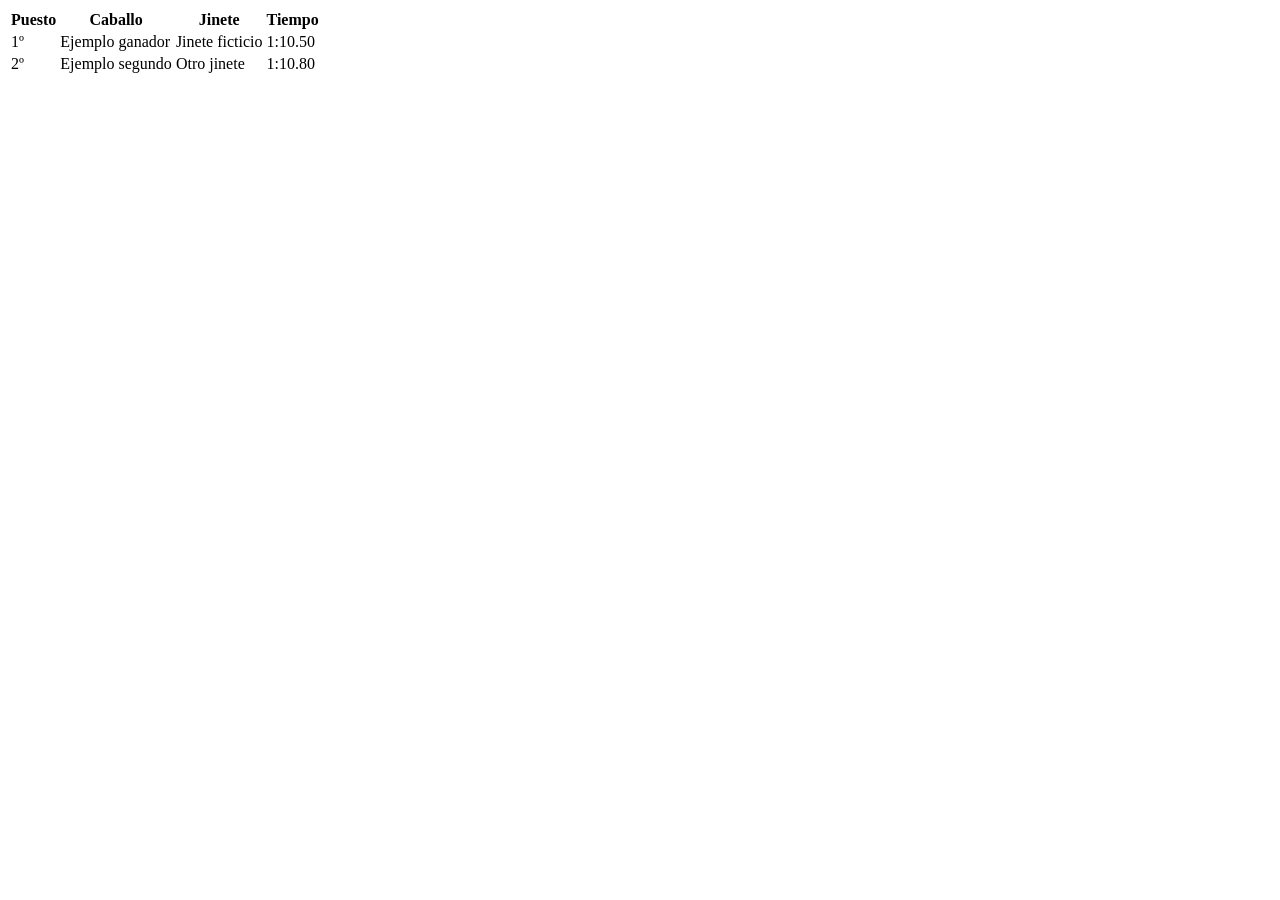
<file: tests/fixtures/results.html>
<!doctype html><html lang="es"><body>
<!-- Synthetic fixture. Not an actual race. -->
<table><tr><th>Puesto</th><th>Caballo</th><th>Jinete</th><th>Tiempo</th></tr>
<tr><td>1º</td><td>Ejemplo ganador</td><td>Jinete ficticio</td><td>1:10.50</td></tr>
<tr><td>2º</td><td>Ejemplo segundo</td><td>Otro jinete</td><td>1:10.80</td></tr>
</table></body></html>
</file>
